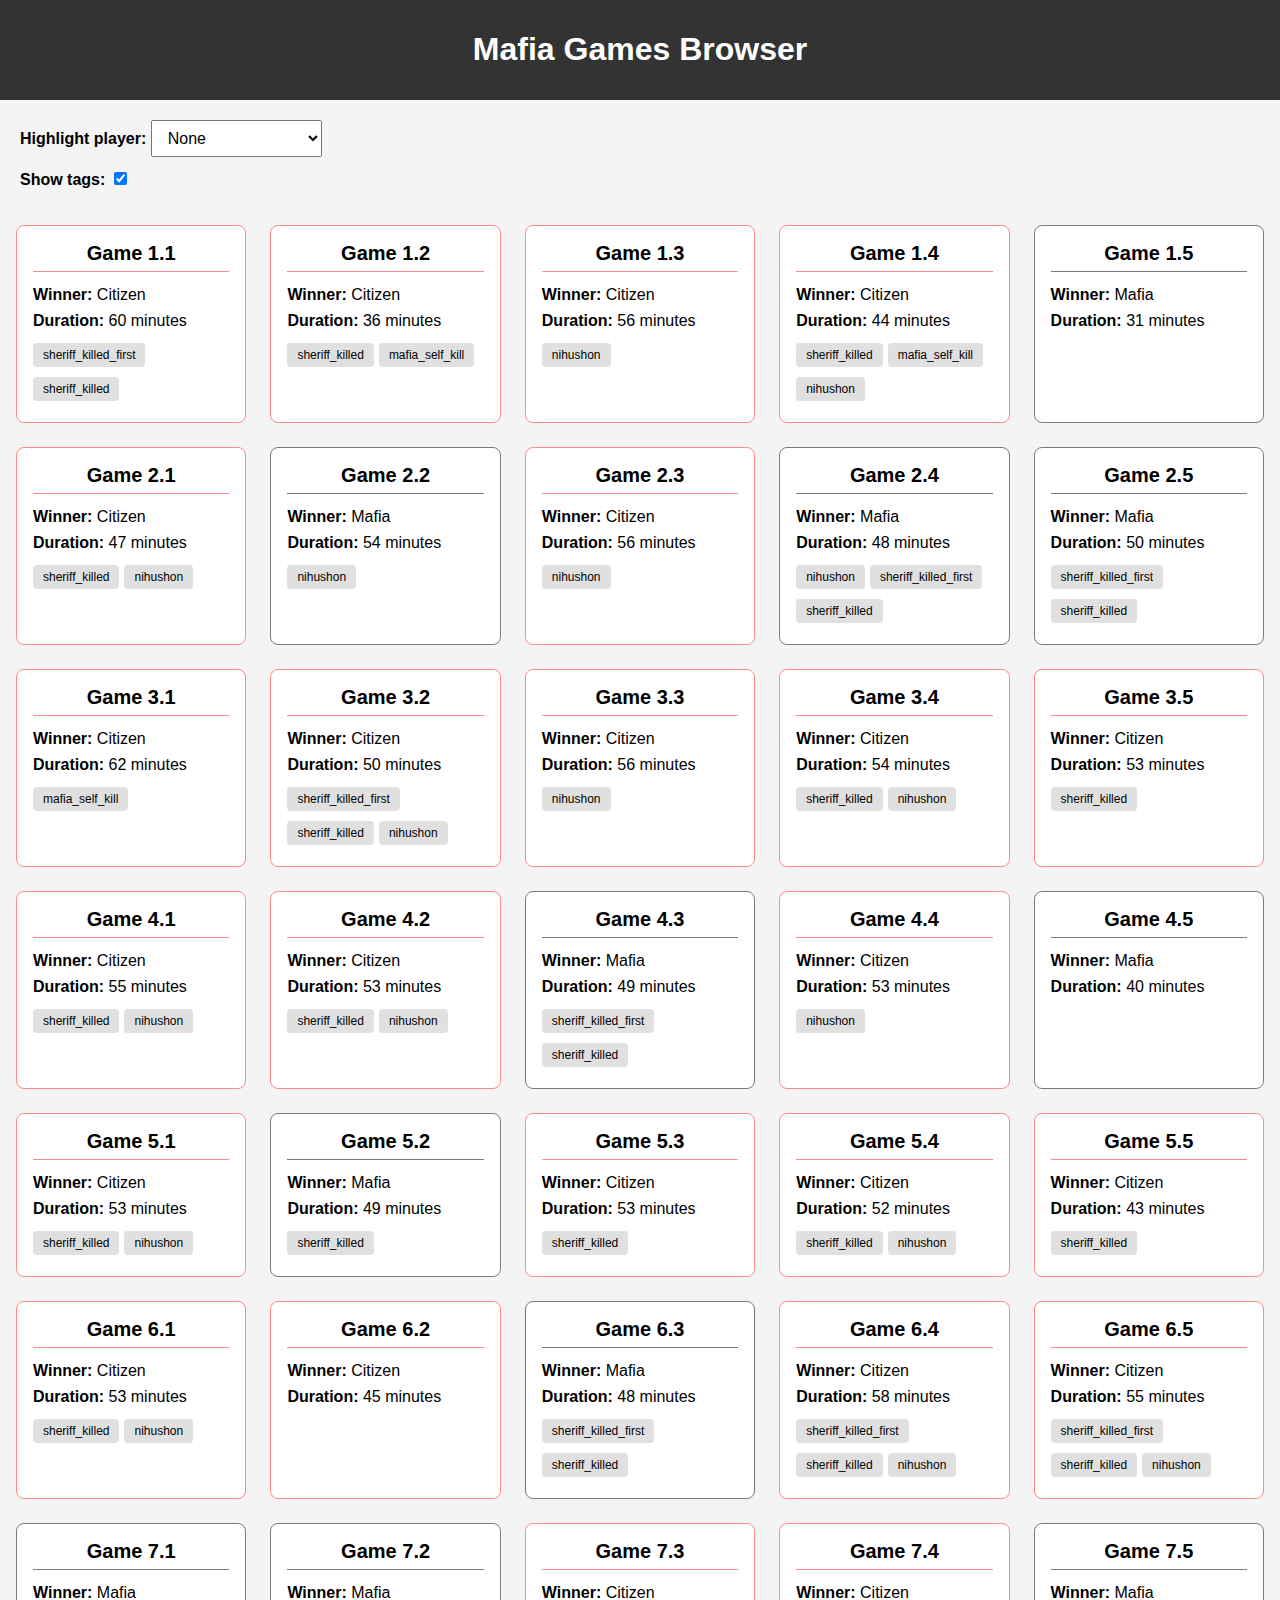
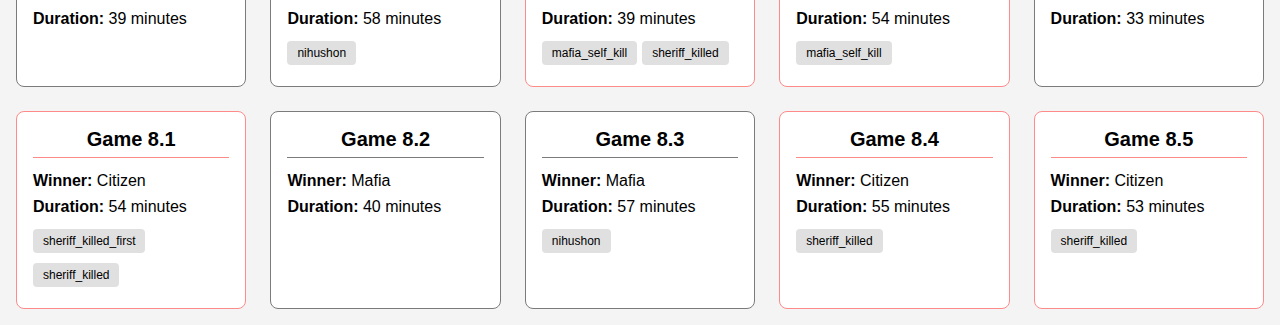
<file: index.html>
<!DOCTYPE html>
<html lang="en">

<head>
    <meta charset="UTF-8">
    <meta http-equiv="X-UA-Compatible" content="IE=edge">
    <meta name="viewport" content="width=device-width, initial-scale=1.0">
    <title>Games List</title>
    <link rel="stylesheet" href="styles.css">
</head>

<body>
    <nav class="header-nav">
        <a href="index.html" style="text-decoration: none; color: white"><h1>Mafia Games Browser</h1></a>
    </nav>

    <div class="player-select-container">
        <label for="playerSelect"><strong>Highlight player:</strong></label>
        <select id="playerSelect">
            <option value="">None</option>
            <!-- Player options will be populated by JavaScript -->
        </select>


        <div class="show-tags-container" style="margin-top: 12px;">
            <label for="showTags"><strong>Show tags:</strong></label>
            <input type="checkbox" id="showTags" checked>
        </div>
    </div>
    

    <div class="games-container" id="gamesContainer">
        <!-- JS will populate the games here -->
    </div>

    <script src="shared.js"></script>
    <script src="scripts.js"></script>
</body>

</html>
</file>
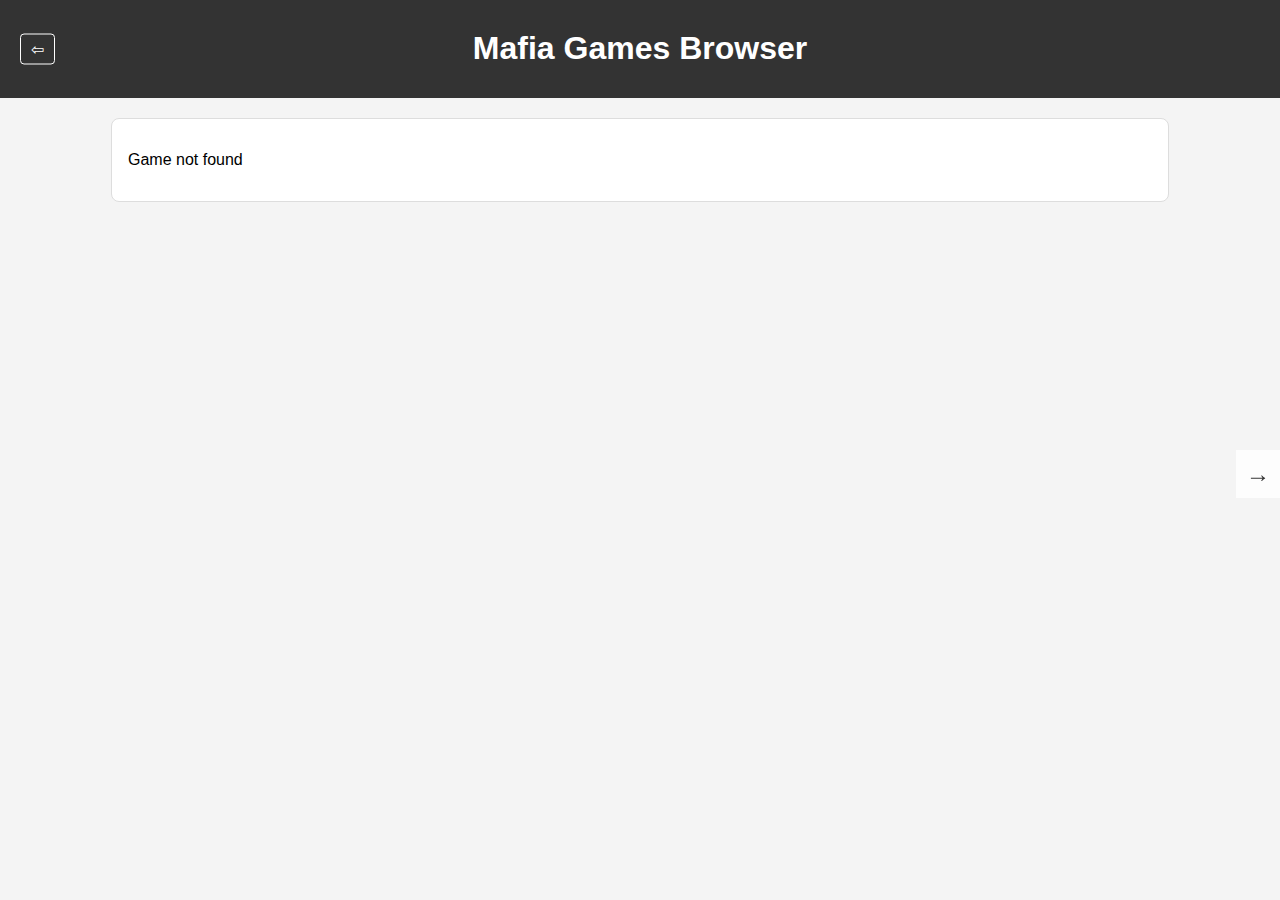
<file: details.html>
<!DOCTYPE html>
<html lang="en">

<head>
    <meta charset="UTF-8">
    <meta http-equiv="X-UA-Compatible" content="IE=edge">
    <meta name="viewport" content="width=device-width, initial-scale=1.0">
    <title>Game Details</title>
    <link rel="stylesheet" href="details.css">
</head>

<body>
    <nav class="header-nav">
        <a href="index.html" style="text-decoration: none; color: white"><h1>Mafia Games Browser</h1></a>
        <a href="index.html" class="back-btn">⇦</a>
    </nav>

    <div class="game-nav">
        <a href="#" id="prevGame" class="nav-arrow">&larr;</a>
        <a href="#" id="nextGame" class="nav-arrow">&rarr;</a>
    </div>
    
    <div class="game-details" id="gameDetails">
        <div id="innerDetails">
            <!-- JS will populate the game details here -->
        </div>

        <div id="gameTags"></div>

        <div id="btnContainer">     
        </div>

        <div id="tableContainer">
            <table id="playersTable">
                <thead>
                    <tr>
                        <th>Number</th>
                        <th>Name</th>
                        <th>Role</th>
                        <th>Win</th>
                        <th>Bonus</th>
                        <th>Killed First</th>
                    </tr>
                </thead>
                <tbody>
                    <!-- JS will populate the player rows here -->
                </tbody>
            </table>
        </div>
        <div class="game-log" id="gameLog">
            <h2>Game Log</h2>
            <!-- JS will populate the leave_order boxes here -->
        </div>
        

    </div>
    <script src="shared.js"></script>
    <script src="details.js"></script>
</body>

</html>
</file>
<file: styles.css>
body {
    font-family: Arial, sans-serif;
    background-color: #f4f4f4;
    margin: 0;
    padding: 0;
}

.header-nav {
    background-color: #333;
    color: #fff;
    text-align: center;
    padding: 10px 0;
}

.games-container {
    display: grid;
    grid-template-columns: repeat(auto-fill, minmax(200px, 1fr));
    gap: 24px;
    padding: 16px;
}


.game-box {
    background-color: #fff;
    border: 1px solid #ddd;
    padding: 16px;
    border-radius: 8px;
    cursor: pointer;
    transition: 0.2s;
}
.game-box:hover {
    transform: scale(1.05);
    box-shadow: 0 5px 15px rgba(0, 0, 0, 0.2);
}

.game-number{
    text-align: center;
    font-size: 20px;
    font-weight: bold;
    padding-bottom: 6px;
    margin-bottom: 14px;
    border-bottom: 1px solid #AAA;
}

.game-box.winner-citizen, .game-box.winner-citizen .game-number, .game-box.winner-citizen .game-player{
    border-color: #ff8a8a;
}
.game-box.winner-mafia, .game-box.winner-mafia .game-number, .game-box.winner-mafia .game-player{
    border-color: #7b7b7b;
}

.game-winner,
.game-duration {
    margin-bottom: 8px;
}
.game-player {
    margin-top: 20px;
    border-top: 1px solid;
}

.player-select-container {
    margin: 20px;
    text-align: left;
}

#playerSelect {
    padding: 8px 12px;
    font-size: 16px;
}

.hidden{
    display: none;
}

.tag {
    display: inline-block;
    padding: 5px 10px;
    margin: 5px 5px 5px 0;
    background-color: #e0e0e0;
    border-radius: 4px;
    font-size: 0.9em;
    font-size: 12px;;
}

.chart-container {
    width: 90%;
    height: 90vh;
    margin: 1rem auto;
}
</file>
<file: details.css>
body {
    font-family: Arial, sans-serif;
    background-color: #f4f4f4;
    margin: 0;
    padding: 0;
}

.header-nav {
    background-color: #333;
    color: #fff;
    text-align: center;
    padding: 10px 0;
    position: relative;
}

.back-btn {
    position: absolute;
    left: 20px;
    top: 50%;
    transform: translateY(-50%);
    color: #fff;
    text-decoration: none;
    border: 1px solid #fff;
    padding: 5px 10px;
    border-radius: 4px;
    transition: background-color 0.3s;
}

.back-btn:hover {
    background-color: rgba(255, 255, 255, 0.1);
}

h1 {
    text-align: center;
    margin-top: 20px;
}

.game-details {
    position: relative;
    background-color: #fff;
    border: 1px solid #ddd;
    padding: 16px;
    border-radius: 8px;
    width: 80%;
    margin: 20px auto;
}

#tableContainer{
    overflow-x: auto;
}

table {
    width: 100%;
    border-collapse: collapse;
    margin-top: 20px;
}

table, th, td {
    border: 1px solid #ddd;
}

th, td {
    padding: 8px 12px;
    text-align: left;
}

th {
    background-color: #f4f4f4;
}

tr:nth-child(even) {
    background-color: #f9f9f9;
}

.details-btn {
    display: inline-block;
    margin-right: 10px;
    padding: 6px 12px;
    background-color: #333;
    color: #fff;
    text-decoration: none;
    border-radius: 4px;
    transition: background-color 0.3s;
}

.details-btn:hover {
    background-color: #555;
}

.youtube-btn {
    background-color: #c4302b;  /* Slightly red to match YouTube's design */
}

.game-log {
    margin-top: 40px;
}

.game-log h2 {
    text-align: center;
    margin-bottom: 20px;
}

.leave-order-box {
    display: inline-block;
    padding: 10px 20px;
    border: 2px solid #333;
    position: relative;
    margin-right: 20px;
    margin-bottom: 20px;
    background-color: #fff;
    border-radius: 400px;
}

.leave-order-box:not(:last-child)::after {
    content: '';
    position: absolute;
    right: -28px;
    top: 50%;
    transform: translateY(-50%);
    width: 25px;
    border-top: 5px solid #333;
    border-right: 2px solid #333;
    height: 0;
}

/* ... existing styles ... */

.game-nav {
    position: fixed;
    top: 50%;
    left: 0;
    right: 0;
    transform: translateY(-50%);
    z-index: 1;  /* Ensures the navigation arrows are above other content */
}

.nav-arrow {
    font-size: 1.5em;
    color: #333;
    text-decoration: none;
    background-color: rgba(255, 255, 255, 0.8);  /* Slight background to ensure text is readable */
    padding: 10px;
    transition: color 0.3s, background-color 0.3s;
}

.nav-arrow:hover {
    color: #555;
    background-color: rgba(255, 255, 255, 0.9);
}

#prevGame {
    position: absolute;
    left: 0;
}

#nextGame {
    position: absolute;
    right: 0;
}


#gameTags {
    margin-top: 20px;
    margin-bottom: 25px;
}

.tag {
    display: inline-block;
    padding: 5px 10px;
    margin: 5px 5px 5px 0;
    background-color: #e0e0e0;
    border-radius: 4px;
    font-size: 0.9em;
}
</file>
